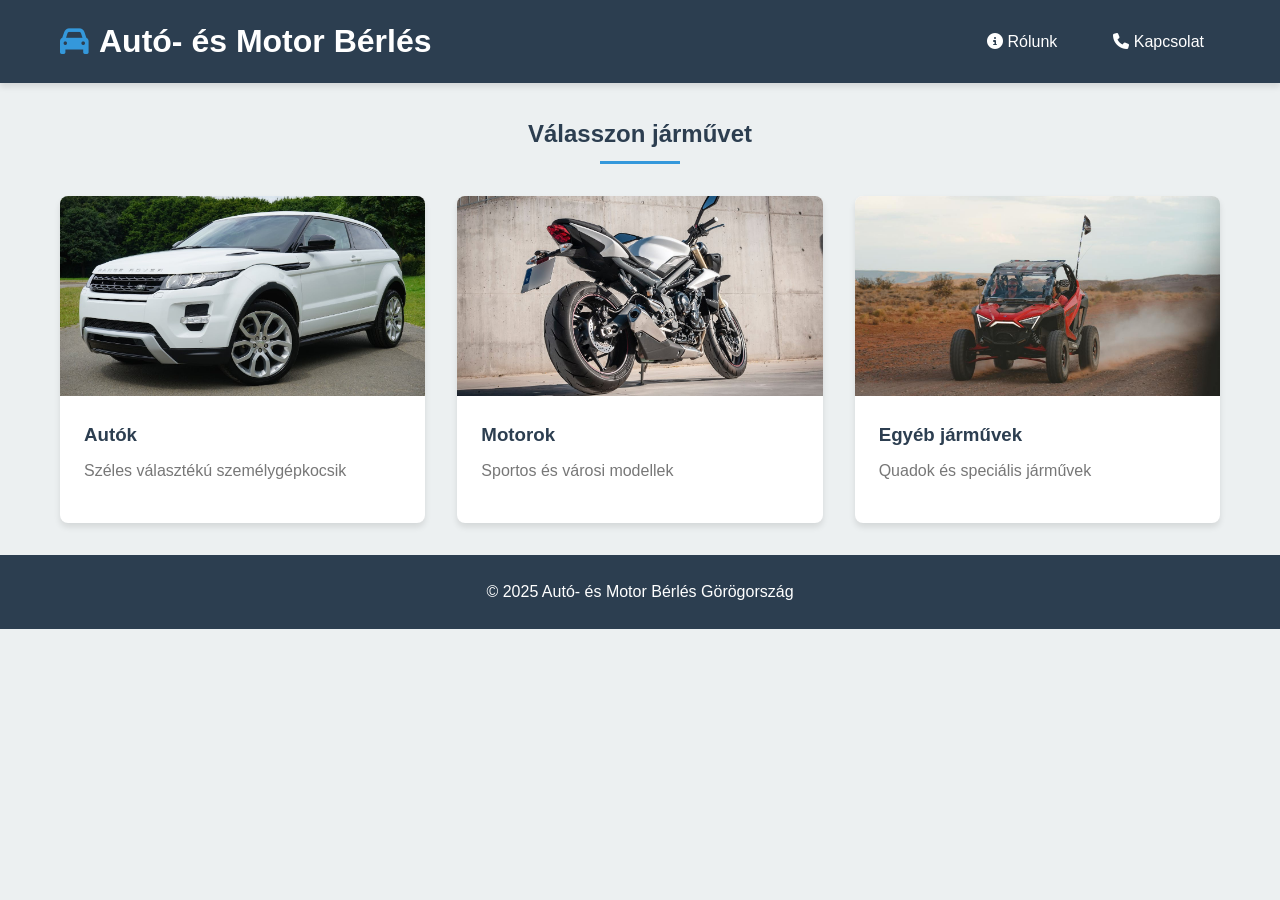
<file: index.html>
<!DOCTYPE html>
<html lang="hu">
<head>
    <meta charset="UTF-8">
    <meta name="viewport" content="width=device-width, initial-scale=1.0">
    <meta name="description" content="Prémium autó- és motor bérlés Görögországban">
    <title>Autó- és Motor Bérlés | Főoldal</title>
    <link rel="stylesheet" href="css/style.css">
    <link rel="stylesheet" href="https://cdnjs.cloudflare.com/ajax/libs/font-awesome/6.4.0/css/all.min.css">
</head>
<body>
    <header class="main-header">
        <div class="header-container">
            <div class="logo">
                <i class="fas fa-car"></i>
                <h1>Autó- és Motor Bérlés</h1>
            </div>
            <nav class="main-nav">
                <ul>
                    <li><a href="rolunk.html"><i class="fas fa-info-circle"></i> Rólunk</a></li>
                    <li><a href="kapcsolat.html"><i class="fas fa-phone"></i> Kapcsolat</a></li>
                </ul>
            </nav>
        </div>
    </header>

    <main class="main-content">
        <h2 class="section-title">Válasszon járművet</h2>
        <div class="vehicle-grid">
            <a href="auto.html" class="vehicle-card">
                <div class="vehicle-image-container">
                    <img src="img/auto.jpg" alt="Autó" class="vehicle-image">
                </div>
                <div class="vehicle-info">
                    <h3 class="vehicle-title">Autók</h3>
                    <p class="vehicle-description">Széles választékú személygépkocsik</p>
                </div>
            </a>
            
            <a href="motor.html" class="vehicle-card">
                <div class="vehicle-image-container">
                    <img src="img/motor.jpg" alt="Motor" class="vehicle-image">
                </div>
                <div class="vehicle-info">
                    <h3 class="vehicle-title">Motorok</h3>
                    <p class="vehicle-description">Sportos és városi modellek</p>
                </div>
            </a>
            
            <a href="egyeb.html" class="vehicle-card">
                <div class="vehicle-image-container">
                    <img src="img/egyeb.jpg" alt="Egyéb járművek" class="vehicle-image">
                </div>
                <div class="vehicle-info">
                    <h3 class="vehicle-title">Egyéb járművek</h3>
                    <p class="vehicle-description">Quadok és speciális járművek</p>
                </div>
            </a>
        </div>
    </main>

    <footer class="main-footer">
        <p>&copy; 2025 Autó- és Motor Bérlés Görögország</p>
    </footer>
</body>
</html>
</file>
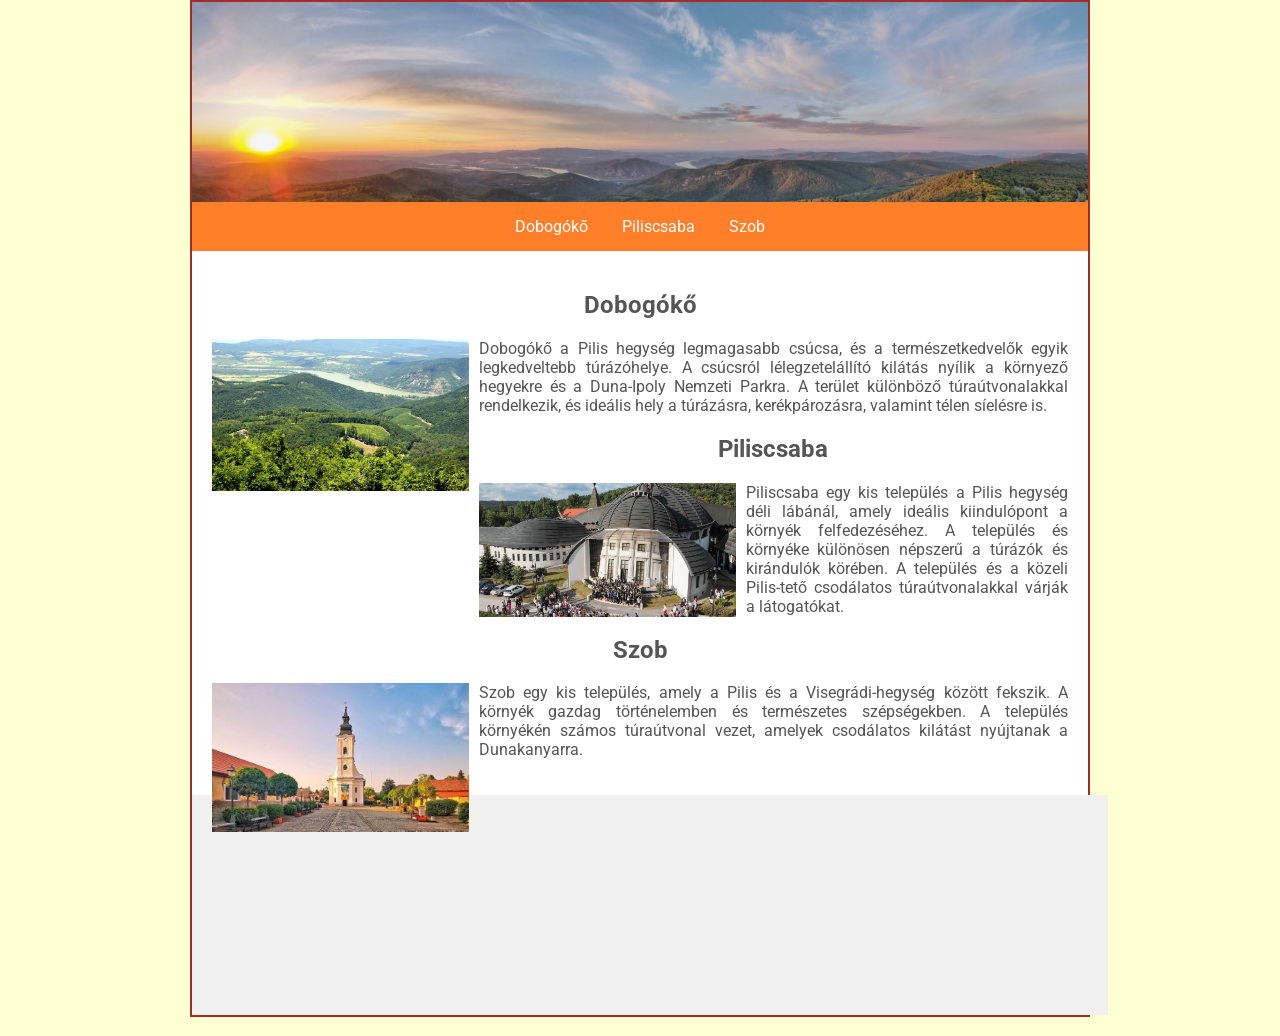
<file: Desktop/vagasi_bela/index.html>
<!DOCTYPE html>
<html lang="hu">

<head>
    <meta charset="UTF-8">
    <meta name="viewport" content="width=device-width, initial-scale=1.0">
    <title>Pilis Túra</title>
    <link href="https://fonts.googleapis.com/css2?family=Roboto:wght@400;700&display=swap" rel="stylesheet">
    <link rel="stylesheet" href="css/style.css">
</head>

<body>

    <div class="container">


        <header></header>


        <nav>
            <a href="#dobogoko">Dobogókő</a>
            <a href="#piliscsaba">Piliscsaba</a>
            <a href="#szob">Szob</a>
        </nav>


        <div class="content">
            <h2 id="dobogoko">Dobogókő</h2>
            <img src="img/dobogoko.jpg" alt="Dobogókő">
            <p>
                Dobogókő a Pilis hegység legmagasabb csúcsa, és a természetkedvelők egyik legkedveltebb túrázóhelye.
                A csúcsról lélegzetelállító kilátás nyílik a környező hegyekre és a Duna-Ipoly Nemzeti Parkra.
                A terület különböző túraútvonalakkal rendelkezik, és ideális hely a túrázásra, kerékpározásra, valamint
                télen síelésre is.
            </p>

            <h2 id="piliscsaba">Piliscsaba</h2>
            <img src="img/piliscsaba.jpg" alt="Piliscsaba">
            <p>
                Piliscsaba egy kis település a Pilis hegység déli lábánál, amely ideális kiindulópont a környék
                felfedezéséhez.
                A település és környéke különösen népszerű a túrázók és kirándulók körében. A település és a közeli
                Pilis-tető csodálatos túraútvonalakkal várják a látogatókat.
            </p>

            <h2 id="szob">Szob</h2>
            <img src="img/szob.jpg" alt="Szob">
            <p>
                Szob egy kis település, amely a Pilis és a Visegrádi-hegység között fekszik. A környék gazdag
                történelemben és természetes szépségekben.
                A település környékén számos túraútvonal vezet, amelyek csodálatos kilátást nyújtanak a Dunakanyarra.
            </p>
        </div>


        <footer>
            <div id="map">
                
                <iframe
                    src="https://www.google.com/maps/embed?pb=!1m18!1m12!1m3!1d10737.424748997015!2d18.88500821823842!3d47.71633563919831!2m3!1f0!2f0!3f0!3m2!1i1024!2i768!4f13.1!3m3!1m2!1s0x476a7c71a7bfaf83%3A0xa00c42b8575e3b0!2sPilisszentkereszt%2C%20Dobog%C3%B3k%C5%91%2C%202099!5e0!3m2!1shu!2shu!4v1739720347549!5m2!1shu!2shu"
                    width="100%"
                    height="200"
                    style="border:0;"
                    allowfullscreen=""
                    loading="lazy">
                </iframe>
            </div>
        </footer>

    </div>

</body>

</html>
</file>
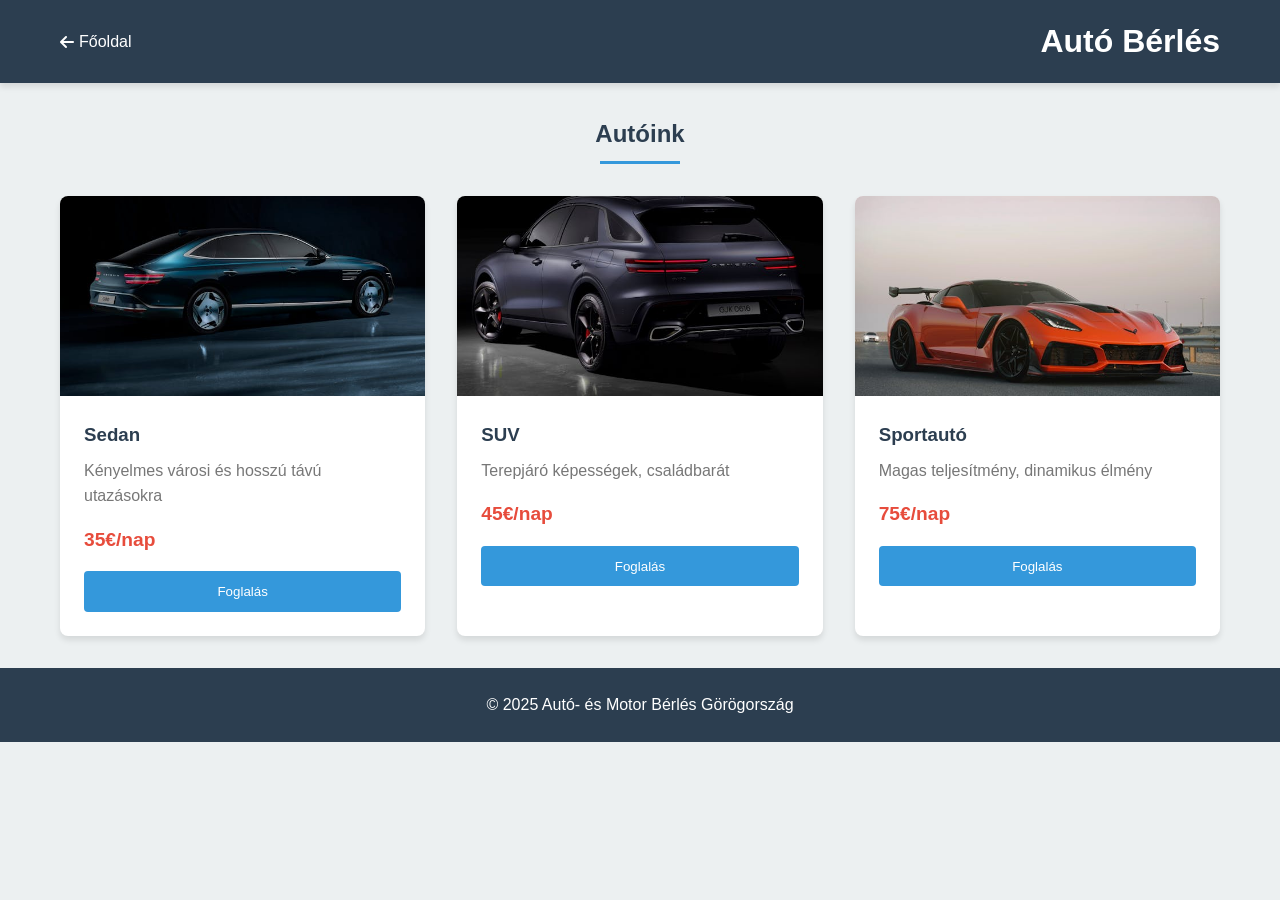
<file: auto.html>
<!DOCTYPE html>
<html lang="hu">
<head>
    <meta charset="UTF-8">
    <meta name="viewport" content="width=device-width, initial-scale=1.0">
    <meta name="description" content="Autó bérlés - Sedan, SUV és Sportautók">
    <title>Autó Bérlés | Főoldal</title>
    <link rel="stylesheet" href="css/style.css">
    <link rel="stylesheet" href="https://cdnjs.cloudflare.com/ajax/libs/font-awesome/6.4.0/css/all.min.css">
</head>
<body>
    <header class="main-header">
        <div class="header-container">
            <a href="index.html" class="back-button"><i class="fas fa-arrow-left"></i> Főoldal</a>
            <h1>Autó Bérlés</h1>
        </div>
    </header>

    <main class="main-content">
        <h2 class="section-title">Autóink</h2>
        <div class="vehicle-grid">
            <div class="vehicle-card">
                <div class="vehicle-image-container">
                    <img src="img/sedan.jpg" alt="Sedan" class="vehicle-image">
                </div>
                <div class="vehicle-info">
                    <h3 class="vehicle-title">Sedan</h3>
                    <p class="vehicle-description">Kényelmes városi és hosszú távú utazásokra</p>
                    <div class="vehicle-price">35€/nap</div>
                    <button class="btn">Foglalás</button>
                </div>
            </div>
            
            <div class="vehicle-card">
                <div class="vehicle-image-container">
                    <img src="img/suv.jpg" alt="SUV" class="vehicle-image">
                </div>
                <div class="vehicle-info">
                    <h3 class="vehicle-title">SUV</h3>
                    <p class="vehicle-description">Terepjáró képességek, családbarát</p>
                    <div class="vehicle-price">45€/nap</div>
                    <button class="btn">Foglalás</button>
                </div>
            </div>
            
            <div class="vehicle-card">
                <div class="vehicle-image-container">
                    <img src="img/sport.jpg" alt="Sportautó" class="vehicle-image">
                </div>
                <div class="vehicle-info">
                    <h3 class="vehicle-title">Sportautó</h3>
                    <p class="vehicle-description">Magas teljesítmény, dinamikus élmény</p>
                    <div class="vehicle-price">75€/nap</div>
                    <button class="btn">Foglalás</button>
                </div>
            </div>
        </div>
    </main>

    <footer class="main-footer">
        <p>&copy; 2025 Autó- és Motor Bérlés Görögország</p>
    </footer>
</body>
</html>
</file>
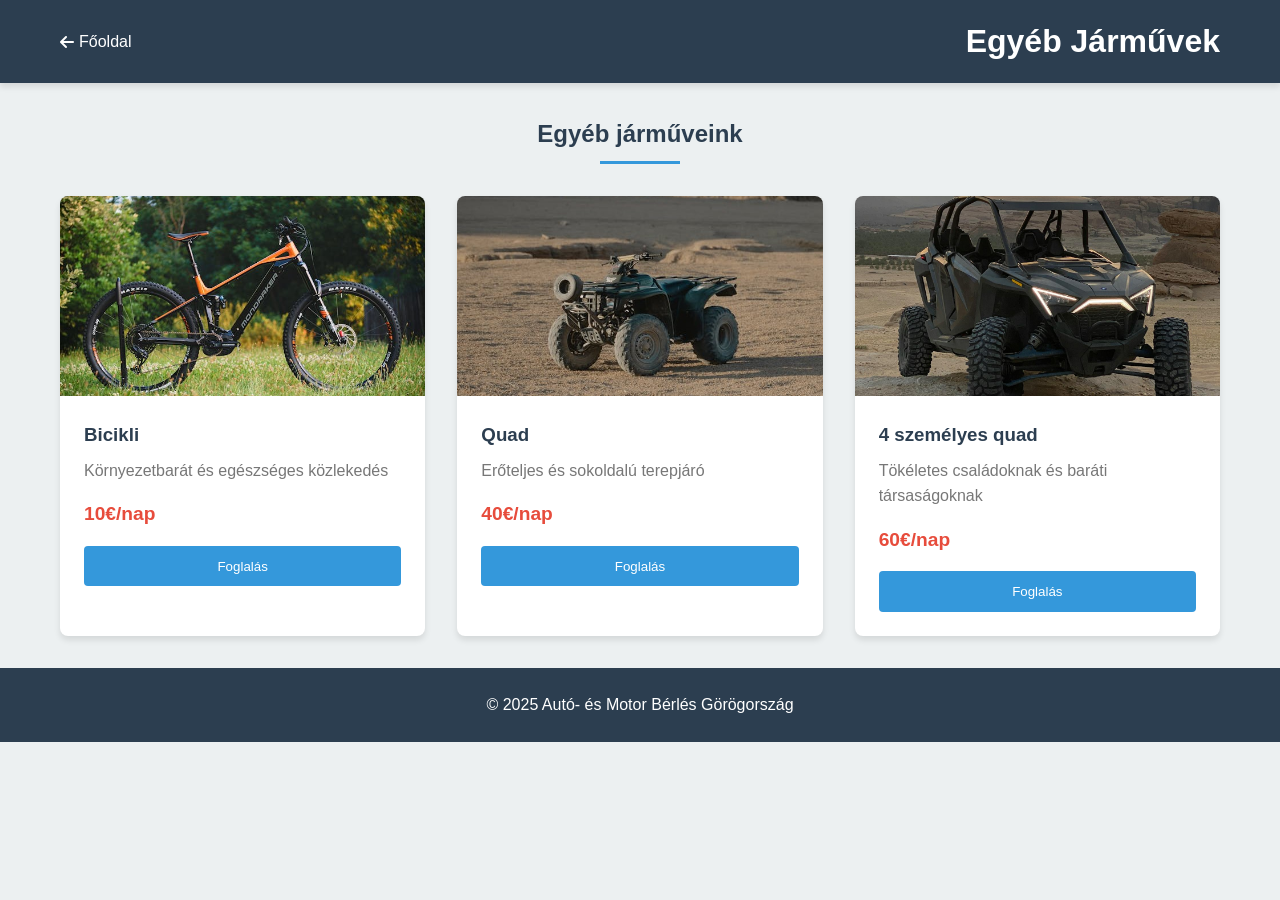
<file: egyeb.html>
<!DOCTYPE html>
<html lang="hu">
<head>
    <meta charset="UTF-8">
    <meta name="viewport" content="width=device-width, initial-scale=1.0">
    <meta name="description" content="Egyéb járművek bérlése - Quadok és speciális járművek">
    <title>Egyéb Járművek | Főoldal</title>
    <link rel="stylesheet" href="css/style.css">
    <link rel="stylesheet" href="https://cdnjs.cloudflare.com/ajax/libs/font-awesome/6.4.0/css/all.min.css">
</head>
<body>
    <header class="main-header">
        <div class="header-container">
            <a href="index.html" class="back-button"><i class="fas fa-arrow-left"></i> Főoldal</a>
            <h1>Egyéb Járművek</h1>
        </div>
    </header>

    <main class="main-content">
        <h2 class="section-title">Egyéb járműveink</h2>
        <div class="vehicle-grid">
            <div class="vehicle-card">
                <div class="vehicle-image-container">
                    <img src="img/bicikli.jpg" alt="Bicikli" class="vehicle-image">
                </div>
                <div class="vehicle-info">
                    <h3 class="vehicle-title">Bicikli</h3>
                    <p class="vehicle-description">Környezetbarát és egészséges közlekedés</p>
                    <div class="vehicle-price">10€/nap</div>
                    <button class="btn">Foglalás</button>
                </div>
            </div>
            
            <div class="vehicle-card">
                <div class="vehicle-image-container">
                    <img src="img/quad.jpg" alt="Quad" class="vehicle-image">
                </div>
                <div class="vehicle-info">
                    <h3 class="vehicle-title">Quad</h3>
                    <p class="vehicle-description">Erőteljes és sokoldalú terepjáró</p>
                    <div class="vehicle-price">40€/nap</div>
                    <button class="btn">Foglalás</button>
                </div>
            </div>
            
            <div class="vehicle-card">
                <div class="vehicle-image-container">
                    <img src="img/atv.jpg" alt="4 személyes quad" class="vehicle-image">
                </div>
                <div class="vehicle-info">
                    <h3 class="vehicle-title">4 személyes quad</h3>
                    <p class="vehicle-description">Tökéletes családoknak és baráti társaságoknak</p>
                    <div class="vehicle-price">60€/nap</div>
                    <button class="btn">Foglalás</button>
                </div>
            </div>
        </div>
    </main>

    <footer class="main-footer">
        <p>&copy; 2025 Autó- és Motor Bérlés Görögország</p>
    </footer>
</body>
</html>
</file>
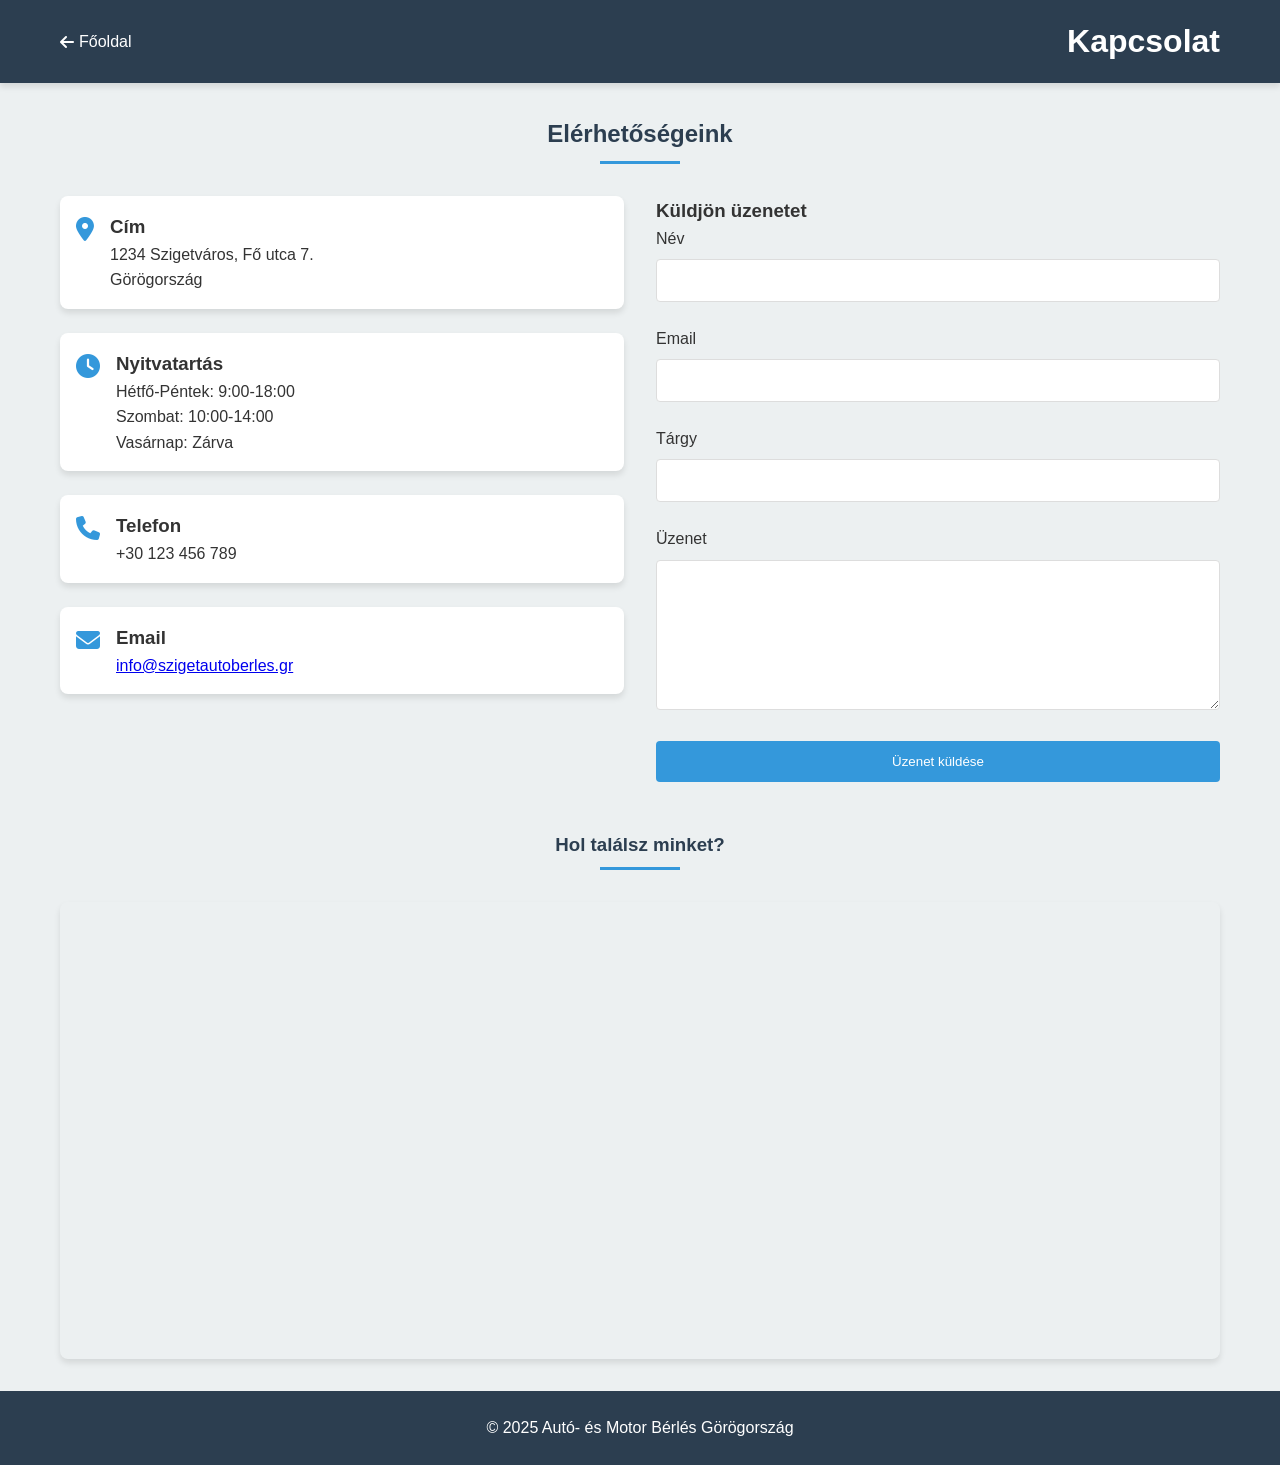
<file: kapcsolat.html>
<!DOCTYPE html>
<html lang="hu">
<head>
    <meta charset="UTF-8">
    <meta name="viewport" content="width=device-width, initial-scale=1.0">
    <meta name="description" content="Lépjen kapcsolatba velünk az Autó- és Motor Bérlés szolgáltatásainkért">
    <title>Kapcsolat | Autó- és Motor Bérlés</title>
    <link rel="stylesheet" href="css/style.css">
    <link rel="stylesheet" href="https://cdnjs.cloudflare.com/ajax/libs/font-awesome/6.4.0/css/all.min.css">
</head>
<body>
    <header class="main-header">
        <div class="header-container">
            <a href="index.html" class="back-button"><i class="fas fa-arrow-left"></i> Főoldal</a>
            <h1>Kapcsolat</h1>
        </div>
    </header>

    <main class="main-content">
        <section class="contact-section">
            <h2 class="section-title">Elérhetőségeink</h2>
            <div class="contact-container">
                <div class="contact-info">
                    <div class="contact-card">
                        <i class="fas fa-map-marker-alt"></i>
                        <div>
                            <h3>Cím</h3>
                            <p>1234 Szigetváros, Fő utca 7.<br>Görögország</p>
                        </div>
                    </div>
                    <div class="contact-card">
                        <i class="fas fa-clock"></i>
                        <div>
                            <h3>Nyitvatartás</h3>
                            <p>Hétfő-Péntek: 9:00-18:00<br>
                            Szombat: 10:00-14:00<br>
                            Vasárnap: Zárva</p>
                        </div>
                    </div>
                    <div class="contact-card">
                        <i class="fas fa-phone"></i>
                        <div>
                            <h3>Telefon</h3>
                            <p>+30 123 456 789</p>
                        </div>
                    </div>
                    <div class="contact-card">
                        <i class="fas fa-envelope"></i>
                        <div>
                            <h3>Email</h3>
                            <p><a href="mailto:info@szigetautoberles.gr">info@szigetautoberles.gr</a></p>
                        </div>
                    </div>
                </div>

                <div class="contact-form">
                    <h3>Küldjön üzenetet</h3>
                    <form id="contactForm">
                        <div class="form-group">
                            <label for="name">Név</label>
                            <input type="text" id="name" name="name" required>
                        </div>
                        <div class="form-group">
                            <label for="email">Email</label>
                            <input type="email" id="email" name="email" required>
                        </div>
                        <div class="form-group">
                            <label for="subject">Tárgy</label>
                            <input type="text" id="subject" name="subject">
                        </div>
                        <div class="form-group">
                            <label for="message">Üzenet</label>
                            <textarea id="message" name="message" rows="5" required></textarea>
                        </div>
                        <button type="submit" class="btn">Üzenet küldése</button>
                    </form>
                </div>
            </div>
        </section>

        <section class="map-section">
            <h3 class="section-title">Hol találsz minket?</h3>
            <div class="map-container">
                <iframe src="https://www.google.com/maps/embed?pb=!1m18!1m12!1m3!1d12885.123456789012!2d24.12345678901234!3d36.12345678901234!2m3!1f0!2f0!3f0!3m2!1i1024!2i768!4f13.1!3m3!1m2!1s0x0%3A0x0!2zMzbCsDA3JzI0LjQiTiAyNMKwMDcnMjQuNCJF!5e0!3m2!1shu!2shu!4v1621234567890!5m2!1shu!2shu" 
                width="100%" height="450" style="border:0;" allowfullscreen="" loading="lazy" aria-label="Térkép a cég helyéről"></iframe>
            </div>
        </section>
    </main>

    <footer class="main-footer">
        <p>&copy; 2025 Autó- és Motor Bérlés Görögország</p>
    </footer>
</body>
</html>
</file>
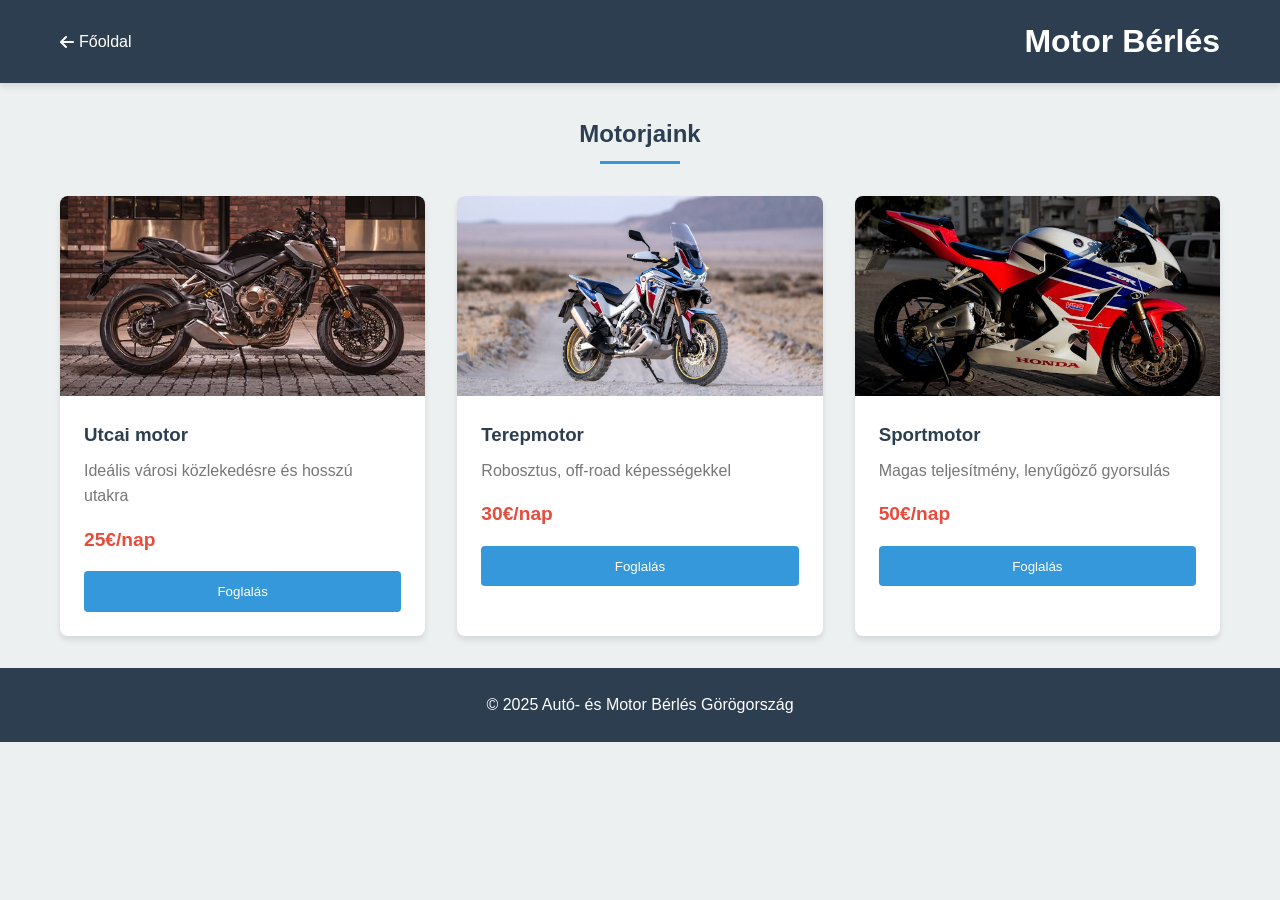
<file: motor.html>
<!DOCTYPE html>
<html lang="hu">
<head>
    <meta charset="UTF-8">
    <meta name="viewport" content="width=device-width, initial-scale=1.0">
    <meta name="description" content="Motor bérlés - Utcai, terep- és sportmotorok">
    <title>Motor Bérlés | Főoldal</title>
    <link rel="stylesheet" href="css/style.css">
    <link rel="stylesheet" href="https://cdnjs.cloudflare.com/ajax/libs/font-awesome/6.4.0/css/all.min.css">
</head>
<body>
    <header class="main-header">
        <div class="header-container">
            <a href="index.html" class="back-button"><i class="fas fa-arrow-left"></i> Főoldal</a>
            <h1>Motor Bérlés</h1>
        </div>
    </header>

    <main class="main-content">
        <h2 class="section-title">Motorjaink</h2>
        <div class="vehicle-grid">
            <div class="vehicle-card">
                <div class="vehicle-image-container">
                    <img src="img/street.avif" alt="Utcai motor" class="vehicle-image">
                </div>
                <div class="vehicle-info">
                    <h3 class="vehicle-title">Utcai motor</h3>
                    <p class="vehicle-description">Ideális városi közlekedésre és hosszú utakra</p>
                    <div class="vehicle-price">25€/nap</div>
                    <button class="btn">Foglalás</button>
                </div>
            </div>
            
            <div class="vehicle-card">
                <div class="vehicle-image-container">
                    <img src="img/terep.jpg" alt="Terepmotor" class="vehicle-image">
                </div>
                <div class="vehicle-info">
                    <h3 class="vehicle-title">Terepmotor</h3>
                    <p class="vehicle-description">Robosztus, off-road képességekkel</p>
                    <div class="vehicle-price">30€/nap</div>
                    <button class="btn">Foglalás</button>
                </div>
            </div>
            
            <div class="vehicle-card">
                <div class="vehicle-image-container">
                    <img src="img/sportmotor.jpg" alt="Sportmotor" class="vehicle-image">
                </div>
                <div class="vehicle-info">
                    <h3 class="vehicle-title">Sportmotor</h3>
                    <p class="vehicle-description">Magas teljesítmény, lenyűgöző gyorsulás</p>
                    <div class="vehicle-price">50€/nap</div>
                    <button class="btn">Foglalás</button>
                </div>
            </div>
        </div>
    </main>

    <footer class="main-footer">
        <p>&copy; 2025 Autó- és Motor Bérlés Görögország</p>
    </footer>
</body>
</html>
</file>
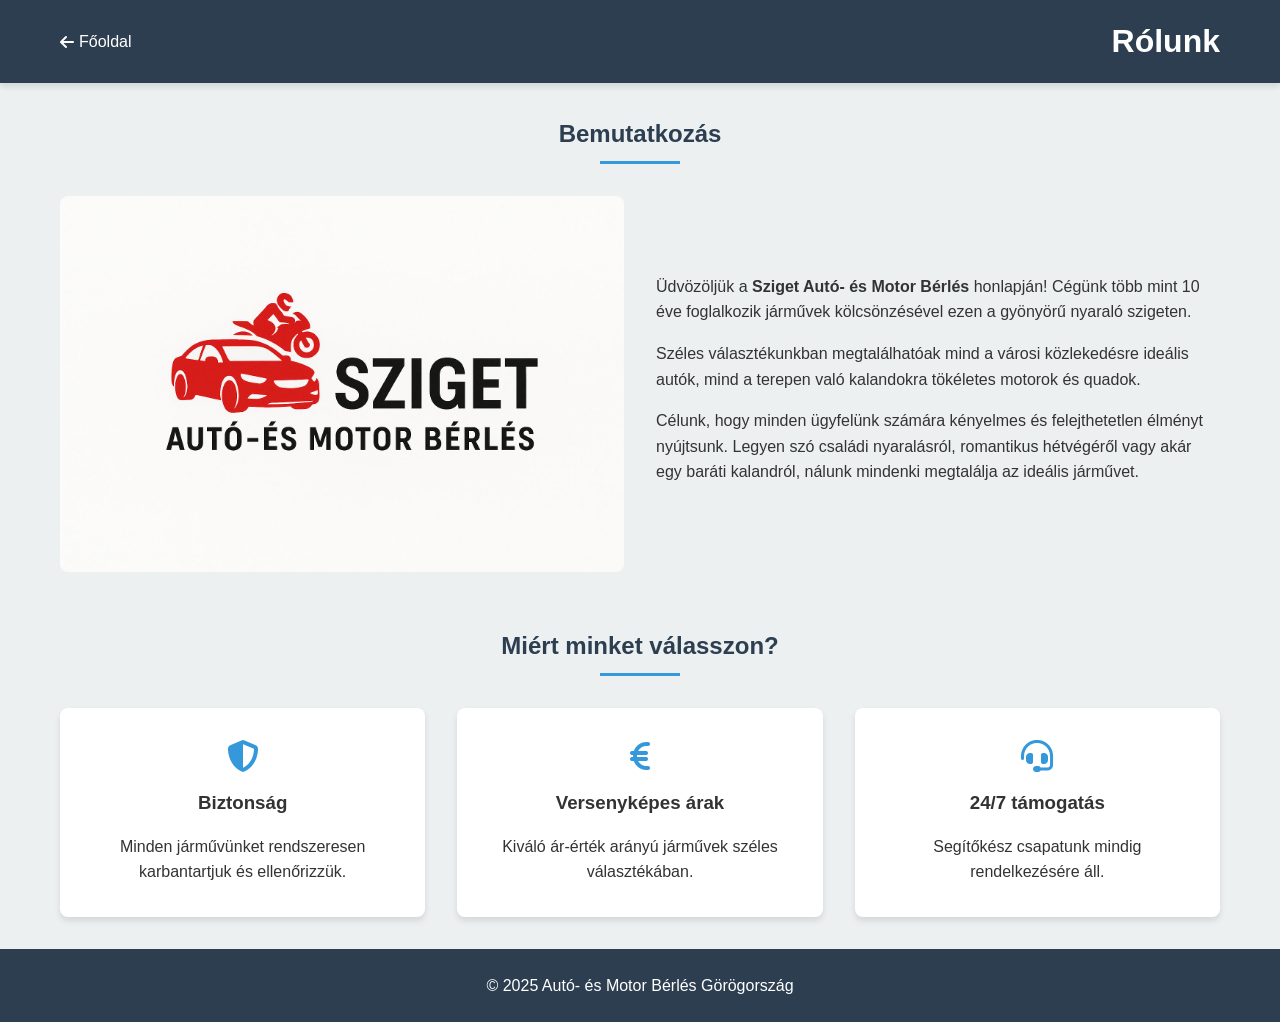
<file: rolunk.html>
<!DOCTYPE html>
<html lang="hu">
<head>
    <meta charset="UTF-8">
    <meta name="viewport" content="width=device-width, initial-scale=1.0">
    <meta name="description" content="Ismerje meg cégünket és szolgáltatásainkat">
    <title>Rólunk | Autó- és Motor Bérlés</title>
    <link rel="stylesheet" href="css/style.css">
    <link rel="stylesheet" href="https://cdnjs.cloudflare.com/ajax/libs/font-awesome/6.4.0/css/all.min.css">
</head>
<body>
    <header class="main-header">
        <div class="header-container">
            <a href="index.html" class="back-button"><i class="fas fa-arrow-left"></i> Főoldal</a>
            <h1>Rólunk</h1>
        </div>
    </header>

    <main class="main-content">
        <section class="about-section">
            <h2 class="section-title">Bemutatkozás</h2>
            <div class="about-content">
                <div class="about-image">
                    <img src="img/ceg.jpg" alt="Cégünk" class="responsive-image">
                </div>
                <div class="about-text">
                    <p>Üdvözöljük a <strong>Sziget Autó- és Motor Bérlés</strong> honlapján! Cégünk több mint 10 éve foglalkozik járművek kölcsönzésével ezen a gyönyörű nyaraló szigeten.</p>
                    <p>Széles választékunkban megtalálhatóak mind a városi közlekedésre ideális autók, mind a terepen való kalandokra tökéletes motorok és quadok.</p>
                    <p>Célunk, hogy minden ügyfelünk számára kényelmes és felejthetetlen élményt nyújtsunk. Legyen szó családi nyaralásról, romantikus hétvégéről vagy akár egy baráti kalandról, nálunk mindenki megtalálja az ideális járművet.</p>
                </div>
            </div>
        </section>

        <section class="features-section">
            <h2 class="section-title">Miért minket válasszon?</h2>
            <div class="features-grid">
                <div class="feature-card">
                    <i class="fas fa-shield-alt"></i>
                    <h3>Biztonság</h3>
                    <p>Minden járművünket rendszeresen karbantartjuk és ellenőrizzük.</p>
                </div>
                <div class="feature-card">
                    <i class="fas fa-euro-sign"></i>
                    <h3>Versenyképes árak</h3>
                    <p>Kiváló ár-érték arányú járművek széles választékában.</p>
                </div>
                <div class="feature-card">
                    <i class="fas fa-headset"></i>
                    <h3>24/7 támogatás</h3>
                    <p>Segítőkész csapatunk mindig rendelkezésére áll.</p>
                </div>
            </div>
        </section>
    </main>

    <footer class="main-footer">
        <p>&copy; 2025 Autó- és Motor Bérlés Görögország</p>
    </footer>
</body>
</html>
</file>
<file: css/style.css>
:root {
    --primary-color: #2c3e50;
    --secondary-color: #3498db;
    --accent-color: #e74c3c;
    --light-color: #ecf0f1;
    --dark-color: #2c3e50;
    --text-color: #333;
    --text-light: #777;
    --shadow: 0 4px 6px rgba(0, 0, 0, 0.1);
    --transition: all 0.3s ease;
}

* {
    box-sizing: border-box;
    margin: 0;
    padding: 0;
}

body {
    font-family: 'Segoe UI', Tahoma, Geneva, Verdana, sans-serif;
    line-height: 1.6;
    color: var(--text-color);
    background-color: var(--light-color);
}

/* Fejléc stílusok */
.main-header {
    background-color: var(--primary-color);
    color: white;
    padding: 1rem 0;
    box-shadow: var(--shadow);
    position: sticky;
    top: 0;
    z-index: 100;
}

.header-container {
    max-width: 1200px;
    margin: 0 auto;
    padding: 0 20px;
    display: flex;
    justify-content: space-between;
    align-items: center;
}

.logo {
    display: flex;
    align-items: center;
    gap: 10px;
    color: white;
    text-decoration: none;
}

.logo i {
    font-size: 1.8rem;
    color: var(--secondary-color);
}

.main-nav ul {
    display: flex;
    list-style: none;
    gap: 1.5rem;
}

.main-nav a {
    color: white;
    text-decoration: none;
    font-weight: 500;
    padding: 0.5rem 1rem;
    border-radius: 4px;
    transition: var(--transition);
}

.main-nav a:hover {
    background-color: var(--secondary-color);
}

.back-button {
    color: white;
    text-decoration: none;
    display: flex;
    align-items: center;
    gap: 5px;
}

/* Fő tartalom */
.main-content {
    max-width: 1200px;
    margin: 2rem auto;
    padding: 0 20px;
}

.section-title {
    text-align: center;
    margin-bottom: 2rem;
    color: var(--dark-color);
    position: relative;
    padding-bottom: 10px;
}

.section-title::after {
    content: '';
    position: absolute;
    bottom: 0;
    left: 50%;
    transform: translateX(-50%);
    width: 80px;
    height: 3px;
    background-color: var(--secondary-color);
}

/* Jármű kártyák */
.vehicle-grid {
    display: grid;
    grid-template-columns: repeat(auto-fill, minmax(300px, 1fr));
    gap: 2rem;
    margin: 2rem 0;
}

.vehicle-card {
    background: white;
    border-radius: 8px;
    overflow: hidden;
    box-shadow: var(--shadow);
    transition: var(--transition);
    text-decoration: none;
    color: var(--text-color);
}

.vehicle-card:hover {
    transform: translateY(-5px);
    box-shadow: 0 10px 20px rgba(0, 0, 0, 0.1);
}

.vehicle-image-container {
    position: relative;
    overflow: hidden;
    height: 200px;
}

.vehicle-image {
    width: 100%;
    height: 100%;
    object-fit: cover;
    transition: var(--transition);
}

.vehicle-card:hover .vehicle-image {
    transform: scale(1.05);
}

.vehicle-info {
    padding: 1.5rem;
}

.vehicle-title {
    margin-bottom: 0.5rem;
    color: var(--dark-color);
}

.vehicle-description {
    color: var(--text-light);
    margin-bottom: 1rem;
}

.vehicle-price {
    font-weight: bold;
    color: var(--accent-color);
    font-size: 1.2rem;
    margin-bottom: 1rem;
}

/* Gombok */
.btn {
    display: inline-block;
    padding: 0.8rem 1.5rem;
    background-color: var(--secondary-color);
    color: white;
    border: none;
    border-radius: 4px;
    cursor: pointer;
    font-weight: 500;
    text-align: center;
    text-decoration: none;
    transition: var(--transition);
    width: 100%;
}

.btn:hover {
    background-color: #2980b9;
    transform: translateY(-2px);
}

/* Rólunk oldal */
.about-section {
    margin-bottom: 3rem;
}

.about-content {
    display: flex;
    gap: 2rem;
    align-items: center;
}

.about-image {
    flex: 1;
}

.about-text {
    flex: 1;
}

.about-text p {
    margin-bottom: 1rem;
}

.responsive-image {
    width: 100%;
    height: auto;
    border-radius: 8px;
}

.features-grid {
    display: grid;
    grid-template-columns: repeat(auto-fit, minmax(250px, 1fr));
    gap: 2rem;
}

.feature-card {
    background: white;
    padding: 2rem;
    border-radius: 8px;
    text-align: center;
    box-shadow: var(--shadow);
    transition: var(--transition);
}

.feature-card:hover {
    transform: translateY(-5px);
}

.feature-card i {
    font-size: 2rem;
    color: var(--secondary-color);
    margin-bottom: 1rem;
}

.feature-card h3 {
    margin-bottom: 1rem;
}

/* Kapcsolat oldal */
.contact-container {
    display: flex;
    gap: 2rem;
    margin-bottom: 3rem;
}

.contact-info {
    flex: 1;
}

.contact-form {
    flex: 1;
}

.contact-card {
    display: flex;
    align-items: flex-start;
    gap: 1rem;
    margin-bottom: 1.5rem;
    padding: 1rem;
    background: white;
    border-radius: 8px;
    box-shadow: var(--shadow);
}

.contact-card i {
    font-size: 1.5rem;
    color: var(--secondary-color);
    margin-top: 5px;
}

.form-group {
    margin-bottom: 1.5rem;
}

.form-group label {
    display: block;
    margin-bottom: 0.5rem;
    font-weight: 500;
}

.form-group input,
.form-group textarea {
    width: 100%;
    padding: 0.8rem;
    border: 1px solid #ddd;
    border-radius: 4px;
    font-family: inherit;
}

.form-group textarea {
    resize: vertical;
    min-height: 150px;
}

.map-container {
    border-radius: 8px;
    overflow: hidden;
    box-shadow: var(--shadow);
}

/* Lábléc */
.main-footer {
    background-color: var(--primary-color);
    color: white;
    text-align: center;
    padding: 1.5rem 0;
    margin-top: 2rem;
}

/* Reszponzív design */
@media (max-width: 768px) {
    .header-container {
        flex-direction: column;
        gap: 1rem;
    }
    
    .about-content {
        flex-direction: column;
    }
    
    .contact-container {
        flex-direction: column;
    }
    
    .main-nav ul {
        flex-wrap: wrap;
        justify-content: center;
    }
}

@media (max-width: 480px) {
    .section-title {
        font-size: 1.5rem;
    }
    
    .vehicle-grid {
        grid-template-columns: 1fr;
    }
}
</file>
<file: Desktop/vagasi_bela/css/style.css>
body {
    font-family: 'Roboto', sans-serif;
    background-color: #FFFFD4;
    margin: 0;
    padding: 0;
}


.container {
    width: 70%;
    margin: 0 auto;
    border: 2px solid brown;
}

header {
    background-image: url(../img/pilis.jpg); 
    background-size: cover;
    height: 200px;
}

nav {
    background-color: #FF7F2A;
    text-align: center;
}

nav a {
    color: white;
    padding: 15px;
    text-decoration: none;
    display: inline-block;
}

nav a:hover {
    background-color: #BF153F;
}


.content {
    background-color: white;
    color: #555;
    padding: 20px;
}

.content h2 {
    text-align: center;
}

.content img {
    width: 30%;
    margin-right: 10px;
    float: left;
}

.content p {
    text-align: justify;
    padding-left: 10px;
}


footer {
    width: 100%;
    height: 200px;
    background-color: #f0f0f0;
    padding: 10px;
    margin: 0 auto;
    
}

#map {
    width: 100%;
    height: 100%;
}
</file>
